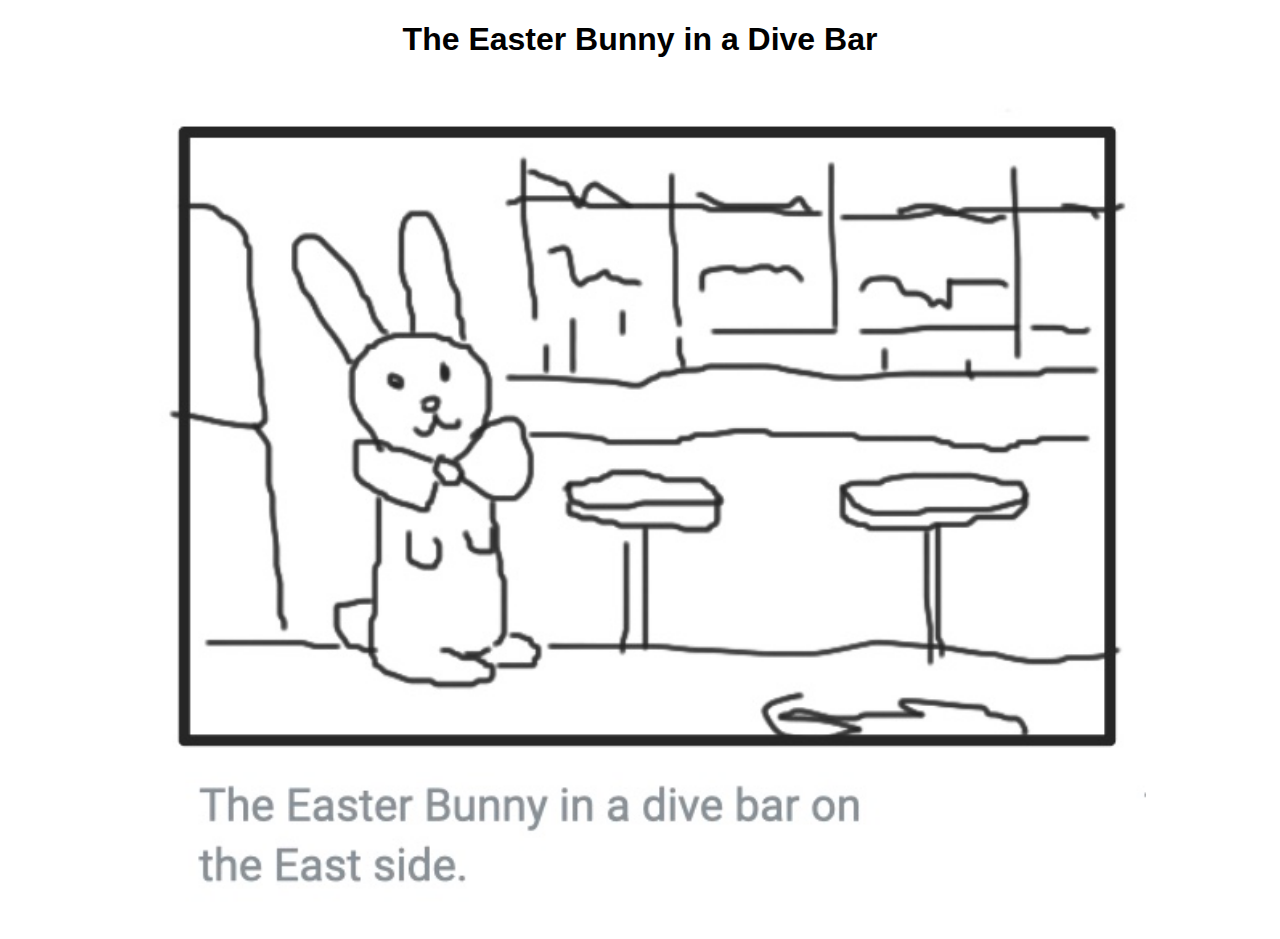
<file: homeworks/jquery-narrative/index.html>
<!DOCTYPE html>
<html lang="en">
<head>
    <meta charset="UTF-8">
    <meta http-equiv="X-UA-Compatible" content="IE=edge">
    <meta name="viewport" content="width=device-width, initial-scale=1.0">
    <title>The Easter Bunny in a Dive Bar</title>
    <link rel="stylesheet" href="style.css">
</head>
<body>
        <h1>The Easter Bunny in a Dive Bar</h1>
        <div id="scene-one">
            <img src="images/easterbunny-01.jpg" alt="">
        </div>
        <div id="scene-two" class="hide">
            <img src="images/easterbunny-02.jpg" alt="">
        </div>
        <div id="scene-three" class="hide">
            <img src="images/easterbunny-03.jpg" alt="">
        </div>
        <div id="scene-four" class="hide">
            <img src="images/easterbunny-04.jpg" alt="">
        </div>
        <div id="scene-five" class="hide">
            <img src="images/easterbunny-05.jpg" alt="">
        </div>
        <div id="scene-six" class="hide">
            <img src="images/easterbunny-06.jpg" alt="">
        </div>
        <div id="scene-seven" class="hide">
            <img src="images/easterbunny-07.jpg" alt="">
        </div>
    


    <script src="https://code.jquery.com/jquery-3.6.4.js" integrity="sha256-a9jBBRygX1Bh5lt8GZjXDzyOB+bWve9EiO7tROUtj/E=" crossorigin="anonymous"></script>
    <script>
        // $(this).click(function() {
        //     $(this).addClass('hide')
        //     $('scene').not(this).addClass('hide')
        //     $(this).removeClass('hide')
        // })
        $('#scene-one').click(function(){
            $('#scene-one').toggleClass('hide')
            $('#scene-two').toggleClass('hide')
        })
        $('#scene-two').click(function(){
            $('#scene-two').toggleClass('hide')
            $('#scene-three').toggleClass('hide')
        })
        $('#scene-three').click(function(){
            $('#scene-three').toggleClass('hide')
            $('#scene-four').toggleClass('hide')
        })
        $('#scene-four').click(function(){
            $('#scene-four').toggleClass('hide')
            $('#scene-five').toggleClass('hide')
        })
        $('#scene-five').click(function(){
            $('#scene-five').toggleClass('hide')
            $('#scene-six').toggleClass('hide')
        })
        $('#scene-six').click(function(){
            $('#scene-six').toggleClass('hide')
            $('#scene-seven').toggleClass('hide')
        })
        $('#scene-seven').click(function(){
            $('#scene-seven').toggleClass('hide')
            $('#scene-one').toggleClass('hide')
        })
    </script>
</body>
</html>
</file>
<file: homeworks/jquery-narrative/style.css>
h1 {
    font-family: 'Gill Sans', 'Gill Sans MT', Calibri, 'Trebuchet MS', sans-serif;
    text-align: center;
}
img {
    width: 100%;
}
div {
    width: 80%;
    margin: auto;
}

.hide {
    display: none;
}
</file>
